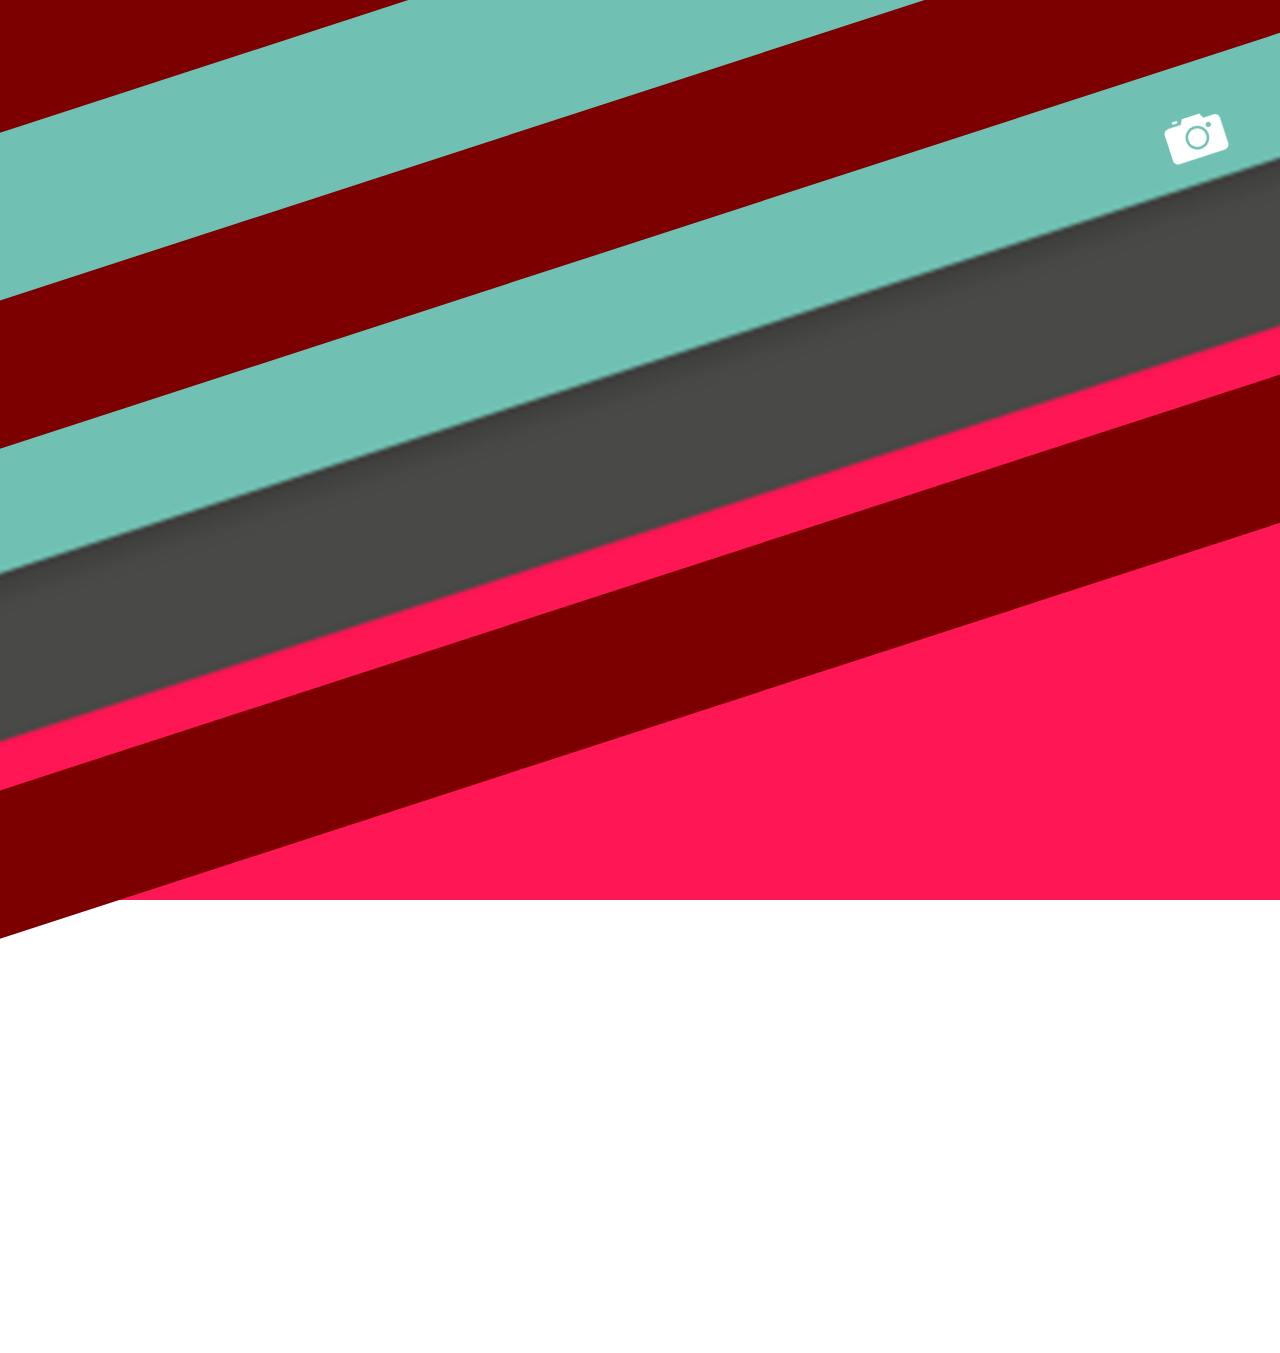
<file: index.html>
<!DOCTYPE html>
<html lang="en">

<head>
    <meta charset="UTF-8">
    
    <meta name="viewport" content="width=device-width, initial-scale=1.0">
    <meta http-equiv="X-UA-Compatible" content="ie=edge">
    <!--<link href="css/bootstrap.min.css" rel="stylesheet"/>-->
    
    <link rel="stylesheet" type="text/css" href="style.css">
    <title> Language Translator Mobile App</title>
    
</head>  

<body>
    <div class="content">
        <div class="homescrn wrapper">
            <div class="block" id="block-themes">
                <div class="img-wrapper" id="imgwrapper-themes">
                    <img src="images/themes.png">
                </div>
            </div>
            <div class="block" id="mainbtns">
                <div class="img-wrapper" id="imgwrapper-camera">
                    <img src="images/camera.png">
                </div>
            </div>
            <div class="block" id="mainbtns">
                <div class="img-wrapper" id="imgwrapper-rec">
                    <img src="images/rec.png">
                </div>
            </div>
            <div class="block" id="block-settings">
                <div class="img-wrapper" id="imgwrapper-settings">
                    <img src="images/settings.png">
                </div>
            </div>
        </div>
        <div class="wrapper clickablearea">
            <div class="layout">
                <div class="block blue"></div><br>
                <a href="translationscrn.html"><div class="block green"></div></a><br>
                <a href="translationscrn.html"><div class="block red"></div></a><br>
                <div class="block blue"></div>
            </div>
        </div>
    </div>

   
    <script src="https://code.jquery.com/jquery-3.2.1.min.js"></script>
<!--
    <script src="js/bootstrap.min.js"></script>
-->
    
</body>
</html>
</file>
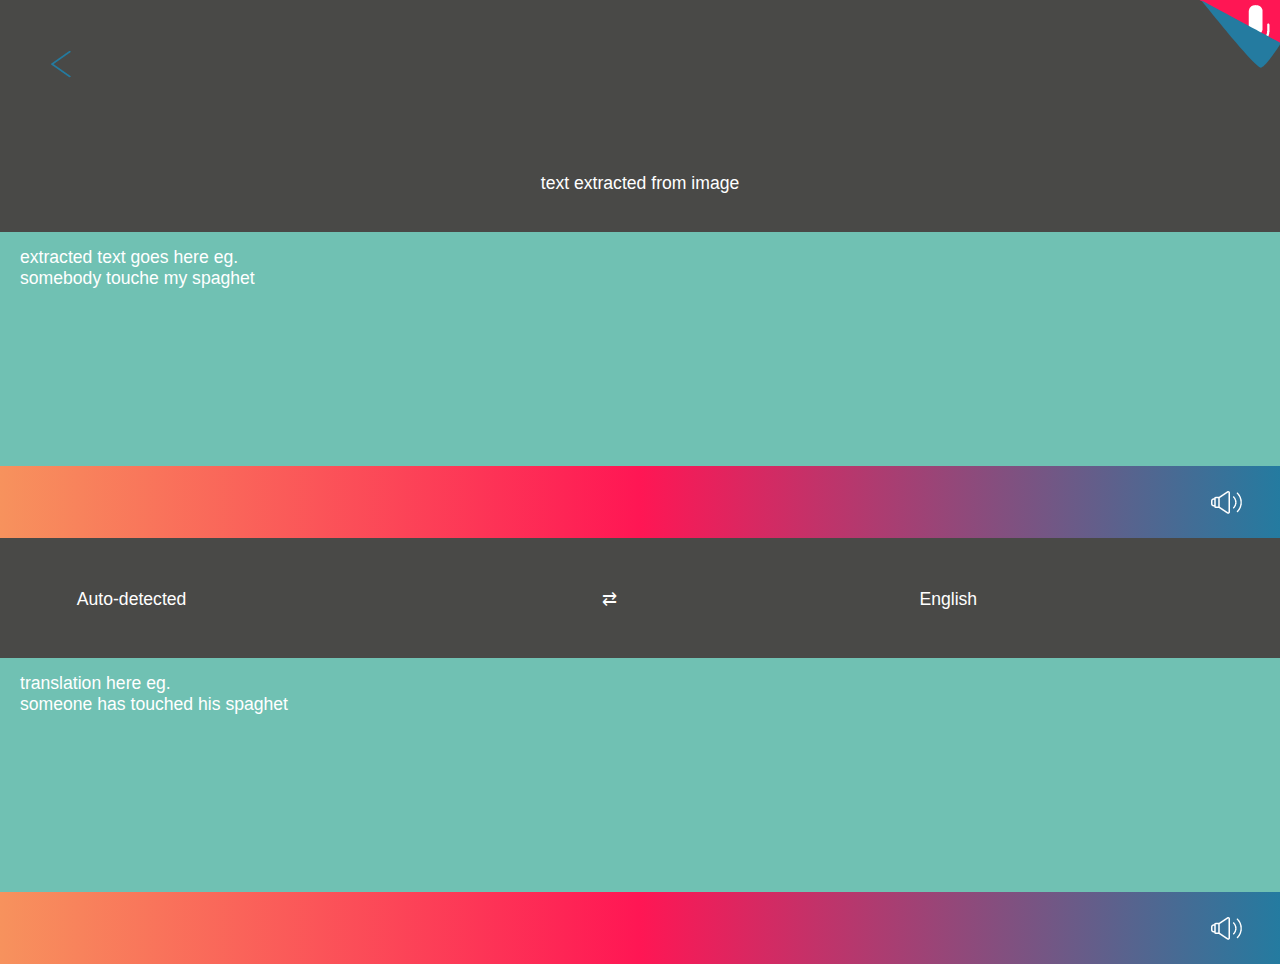
<file: translationscrn.html>
<!DOCTYPE html>
<html lang="en">

<head>
    <meta charset="UTF-8">
    
    <meta name="viewport" content="width=device-width, initial-scale=1.0">
    <meta http-equiv="X-UA-Compatible" content="ie=edge">
    <!--<link href="css/bootstrap.min.css" rel="stylesheet"/>-->
    
    <link rel="stylesheet" type="text/css" href="style.css">
    <title> Language Translator Mobile App</title>

</head> 

<body>
    <div class="content grey">
        <a href="index.html"><img src="images/back.png" id="backbtn"></a>
        <a href="index.html"><img src="images/homebtn.png" id="homebtn"></a>
        <p id="txtimg">text extracted from image</p>
        <div class="textarea">
            <!-- extracted text goes to p#extractedtext -->
            <p class="translatortxt" id="extractedtext">extracted text goes here eg. <br>somebody touche my spaghet</p>
        </div>
        <div class="replayaudiobg">
            <img src="images/replayaudio.png" class="replayaudio">
        </div>
        <div class="flexbox">
            <p id="txtautodetect">Auto-detected</p><p id="translateunicode">⇄</p><p id="language">English</p>
        </div>
        <div class="textarea">
            <!-- translated text goes to p#translatedtext -->
            <p class="translatortxt" id="translatedtext">
                translation here eg. <br>
                someone has touched his spaghet
            </p>
        </div>
        <div class="replayaudiobg">
            <img src="images/replayaudio.png" class="replayaudio">
        </div>
    </div>
   
    <script src="https://code.jquery.com/jquery-3.2.1.min.js"></script>
<!--
    <script src="js/bootstrap.min.js"></script>
-->
    
</body>
</html>
</file>
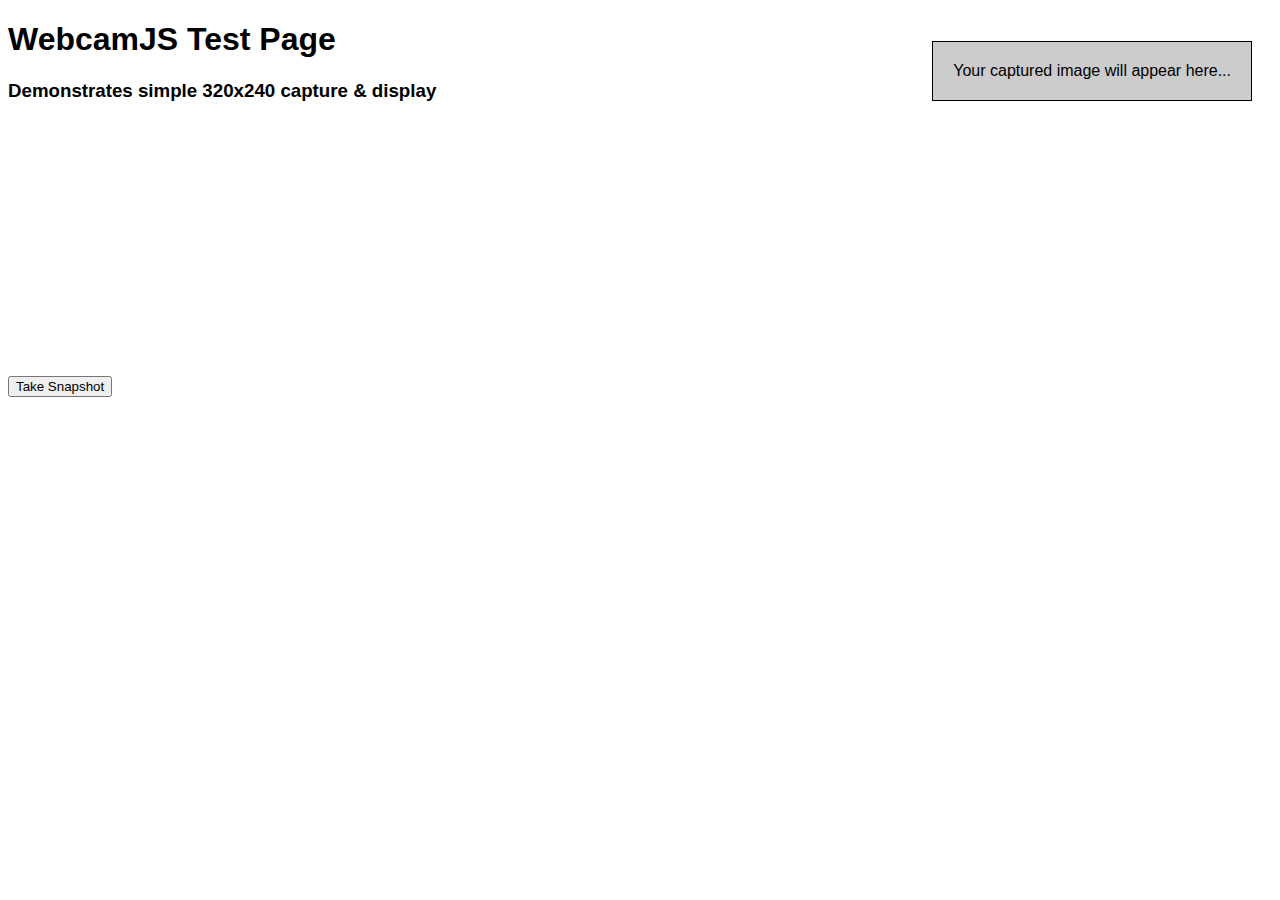
<file: webcamjs-master/demos/basic.html>
<!doctype html>

<html lang="en">
<head>
	<meta http-equiv="Content-Type" content="text/html; charset=utf-8">
	<title>WebcamJS Test Page</title>
	<style type="text/css">
		body { font-family: Helvetica, sans-serif; }
		h2, h3 { margin-top:0; }
		form { margin-top: 15px; }
		form > input { margin-right: 15px; }
		#results { float:right; margin:20px; padding:20px; border:1px solid; background:#ccc; }
	</style>
</head>
<body>
	<div id="results">Your captured image will appear here...</div>
	
	<h1>WebcamJS Test Page</h1>
	<h3>Demonstrates simple 320x240 capture &amp; display</h3>
	
	<div id="my_camera"></div>
	
	<!-- First, include the Webcam.js JavaScript Library -->
	<script type="text/javascript" src="../webcam.min.js"></script>
	
	<!-- Configure a few settings and attach camera -->
	<script language="JavaScript">
		Webcam.set({
			width: 320,
			height: 240,
			image_format: 'jpeg',
			jpeg_quality: 90
		});
		Webcam.attach( '#my_camera' );
	</script>
	
	<!-- A button for taking snaps -->
	<form>
		<input type=button value="Take Snapshot" onClick="take_snapshot()">
	</form>
	
	<!-- Code to handle taking the snapshot and displaying it locally -->
	<script language="JavaScript">
		function take_snapshot() {
			// take snapshot and get image data
			Webcam.snap( function(data_uri) {
				// display results in page
				document.getElementById('results').innerHTML = 
					'<h2>Here is your image:</h2>' + 
					'<img src="'+data_uri+'"/>';
			} );
		}
	</script>
	
</body>
</html>
</file>
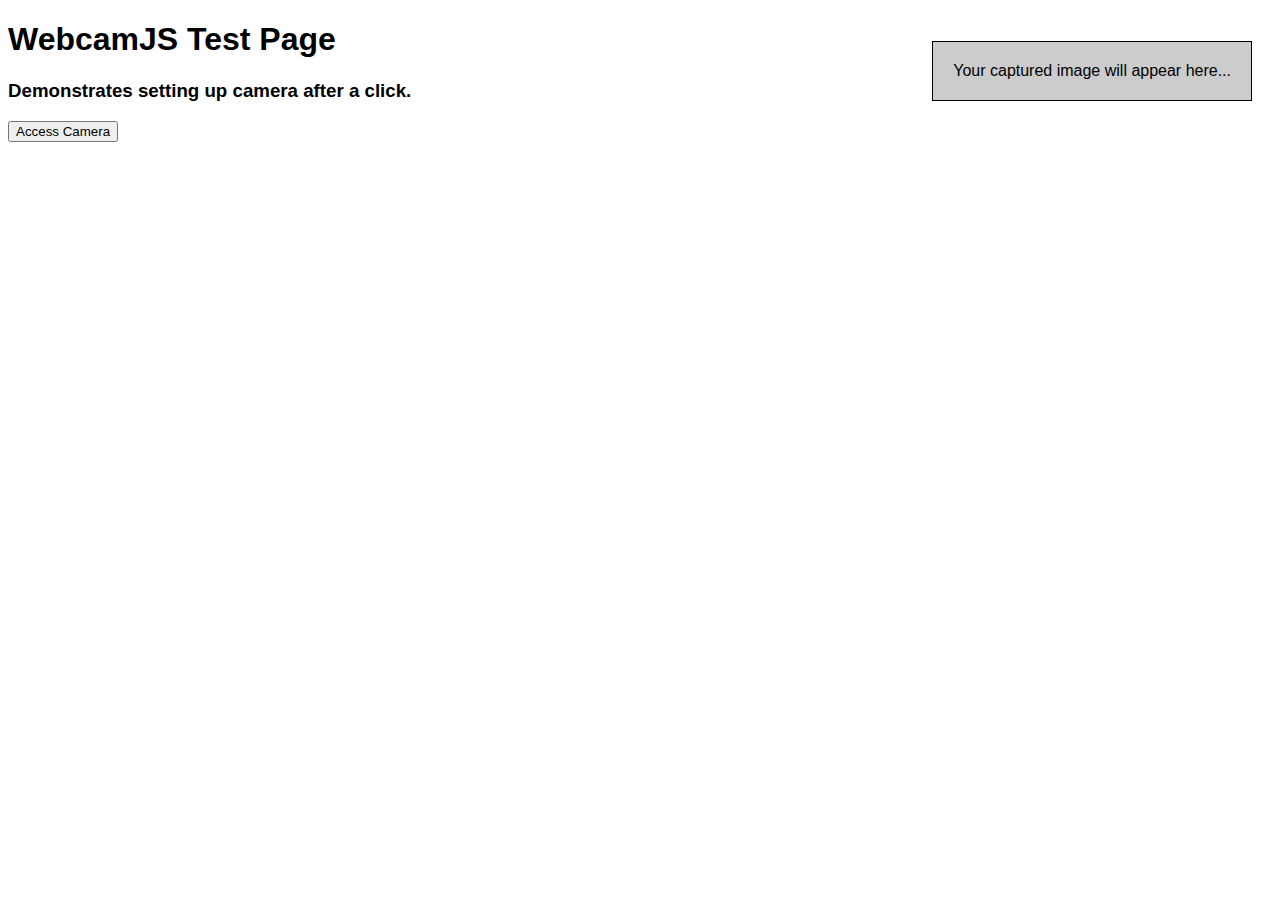
<file: webcamjs-master/demos/click-to-run.html>
<!doctype html>

<html lang="en">
<head>
	<meta http-equiv="Content-Type" content="text/html; charset=utf-8">
	<title>WebcamJS Test Page</title>
	<style type="text/css">
		body { font-family: Helvetica, sans-serif; }
		h2, h3 { margin-top:0; }
		form { margin-top: 15px; }
		form > input { margin-right: 15px; }
		#results { float:right; margin:20px; padding:20px; border:1px solid; background:#ccc; }
	</style>
</head>
<body>
	<div id="results">Your captured image will appear here...</div>
	
	<h1>WebcamJS Test Page</h1>
	<h3>Demonstrates setting up camera after a click.</h3>
	
	<div id="my_camera"></div>
	
	<!-- First, include the Webcam.js JavaScript Library -->
	<script src="//code.jquery.com/jquery-2.1.4.min.js"></script>
	<script type="text/javascript" src="../webcam.min.js"></script>
	
	<!-- Configure a few settings and attach camera -->
	<script language="JavaScript">
		Webcam.set({
			width: 320,
			height: 240,
			image_format: 'jpeg',
			jpeg_quality: 90
		});
	</script>
	
	<!-- A button for taking snaps -->
	<form>
		<input type="button" value="Access Camera" onClick="setup(); $(this).hide().next().show();">
		<input type="button" value="Take Snapshot" onClick="take_snapshot()" style="display:none">
	</form>
	
	<!-- Code to handle taking the snapshot and displaying it locally -->
	<script language="JavaScript">
		function setup() {
			Webcam.reset();
			Webcam.attach( '#my_camera' );
		}
		
		function take_snapshot() {
			// take snapshot and get image data
			Webcam.snap( function(data_uri) {
				// display results in page
				document.getElementById('results').innerHTML = 
					'<h2>Here is your image:</h2>' + 
					'<img src="'+data_uri+'"/>';
			} );
		}
	</script>
	
</body>
</html>
</file>
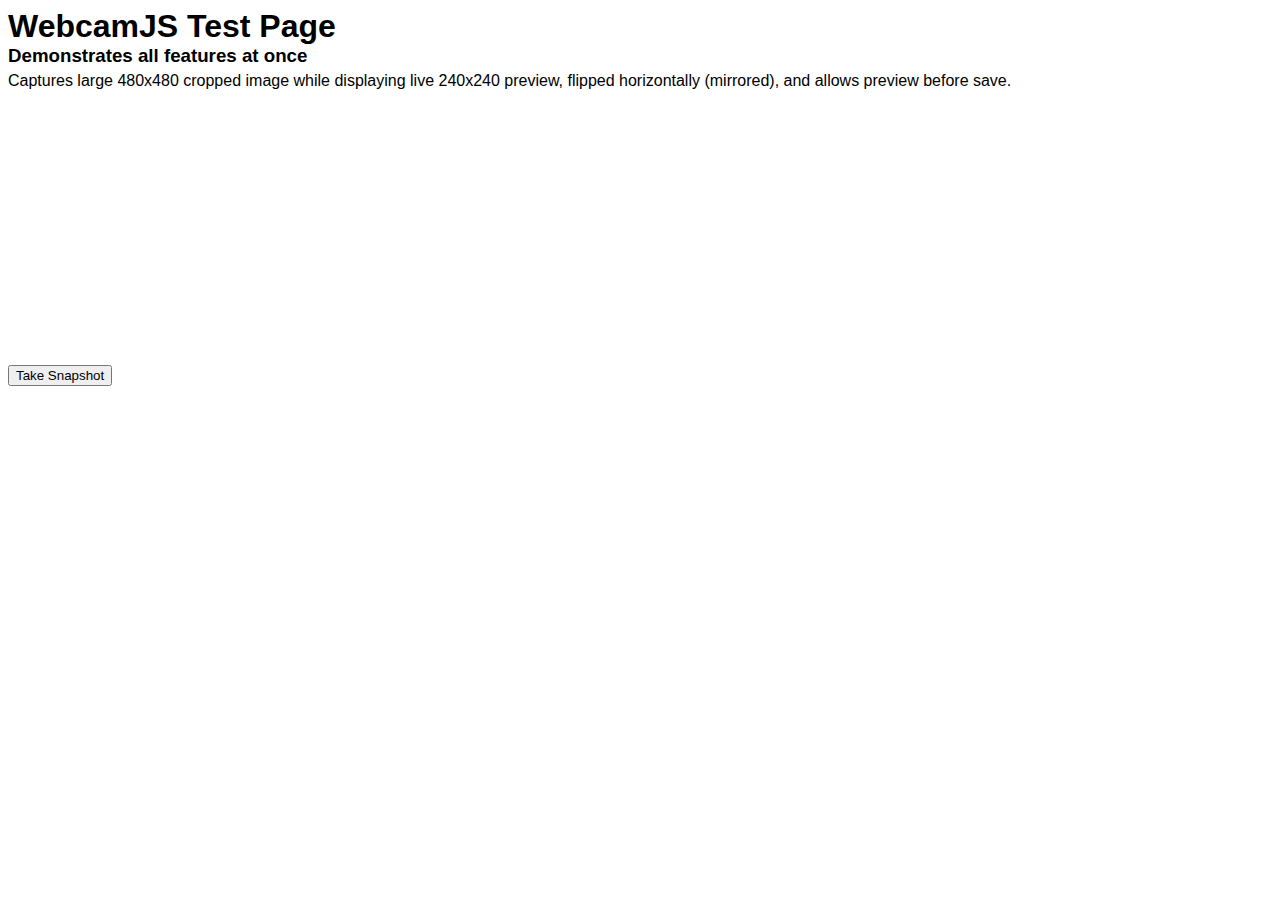
<file: webcamjs-master/demos/combo.html>
<!doctype html>

<html lang="en">
<head>
	<meta http-equiv="Content-Type" content="text/html; charset=utf-8">
	<title>WebcamJS Test Page</title>
	<style type="text/css">
		body { font-family: Helvetica, sans-serif; }
		h1, h2, h3 { margin-top:0; margin-bottom:0; }
		form { margin-top: 15px; }
		form input { margin-right: 15px; }
		#results { display:inline-block; margin:20px; padding:20px; border:1px solid; background:#ccc; }
	</style>
</head>
<body>
	
	<h1>WebcamJS Test Page</h1>
	<h3>Demonstrates all features at once</h3>
	<div style="margin-top:5px; margin-bottom:20px;">Captures large 480x480 cropped image while displaying live 240x240 preview, flipped horizontally (mirrored), and allows preview before save.</div>
	
	<div id="my_photo_booth">
		<div id="my_camera"></div>
		
		<!-- First, include the Webcam.js JavaScript Library -->
		<script type="text/javascript" src="../webcam.min.js"></script>
		
		<!-- Configure a few settings and attach camera -->
		<script language="JavaScript">
			Webcam.set({
				// live preview size
				width: 320,
				height: 240,
				
				// device capture size
				dest_width: 640,
				dest_height: 480,
				
				// final cropped size
				crop_width: 480,
				crop_height: 480,
				
				// format and quality
				image_format: 'jpeg',
				jpeg_quality: 90,
				
				// flip horizontal (mirror mode)
				flip_horiz: true
			});
			Webcam.attach( '#my_camera' );
		</script>
		
		<!-- A button for taking snaps -->
		<form>
			<div id="pre_take_buttons">
				<!-- This button is shown before the user takes a snapshot -->
				<input type=button value="Take Snapshot" onClick="preview_snapshot()">
			</div>
			<div id="post_take_buttons" style="display:none">
				<!-- These buttons are shown after a snapshot is taken -->
				<input type=button value="&lt; Take Another" onClick="cancel_preview()">
				<input type=button value="Save Photo &gt;" onClick="save_photo()" style="font-weight:bold;">
			</div>
		</form>
	</div>
	
	<div id="results" style="display:none">
		<!-- Your captured image will appear here... -->
	</div>
	
	<!-- Code to handle taking the snapshot and displaying it locally -->
	<script language="JavaScript">
		// preload shutter audio clip
		var shutter = new Audio();
		shutter.autoplay = false;
		shutter.src = navigator.userAgent.match(/Firefox/) ? 'shutter.ogg' : 'shutter.mp3';
		
		function preview_snapshot() {
			// play sound effect
			try { shutter.currentTime = 0; } catch(e) {;} // fails in IE
			shutter.play();
			
			// freeze camera so user can preview current frame
			Webcam.freeze();
			
			// swap button sets
			document.getElementById('pre_take_buttons').style.display = 'none';
			document.getElementById('post_take_buttons').style.display = '';
		}
		
		function cancel_preview() {
			// cancel preview freeze and return to live camera view
			Webcam.unfreeze();
			
			// swap buttons back to first set
			document.getElementById('pre_take_buttons').style.display = '';
			document.getElementById('post_take_buttons').style.display = 'none';
		}
		
		function save_photo() {
			// actually snap photo (from preview freeze) and display it
			Webcam.snap( function(data_uri) {
				// display results in page
				document.getElementById('results').innerHTML = 
					'<h2>Here is your large, cropped image:</h2>' + 
					'<img src="'+data_uri+'"/><br/></br>' + 
					'<a href="'+data_uri+'" target="_blank">Open image in new window...</a>';
				
				// shut down camera, stop capturing
				Webcam.reset();
				
				// show results, hide photo booth
				document.getElementById('results').style.display = '';
				document.getElementById('my_photo_booth').style.display = 'none';
			} );
		}
	</script>
	
</body>
</html>
</file>
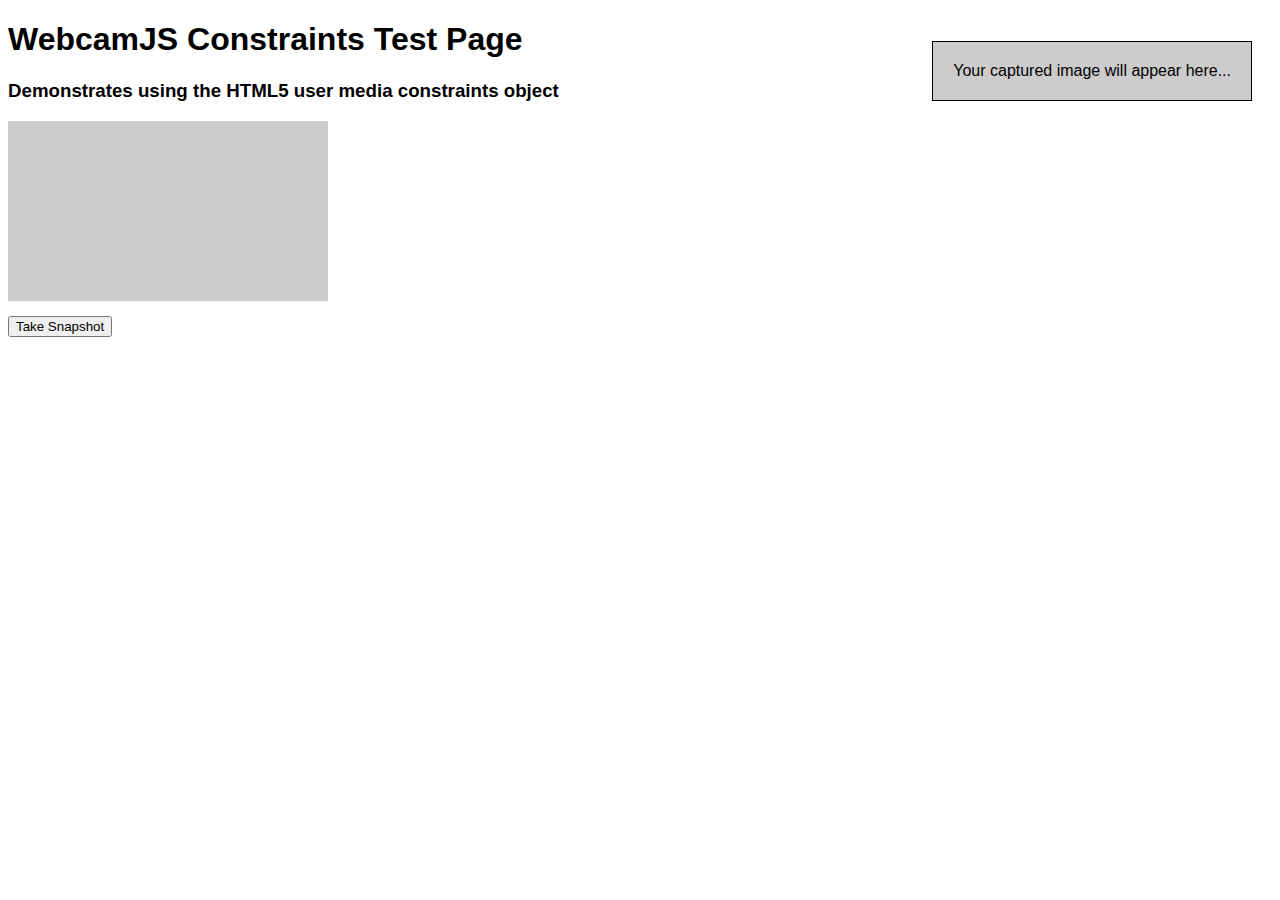
<file: webcamjs-master/demos/constraints.html>
<!doctype html>

<html lang="en">
<head>
	<meta http-equiv="Content-Type" content="text/html; charset=utf-8">
	<title>WebcamJS Constraints Test Page</title>
	<style type="text/css">
		body { font-family: Helvetica, sans-serif; }
		h2, h3 { margin-top:0; }
		form { margin-top: 15px; }
		form > input { margin-right: 15px; }
		#my_camera { background: #ccc; }
		#results { float:right; margin:20px; padding:20px; border:1px solid; background:#ccc; }
	</style>
</head>
<body>
	<div id="results">Your captured image will appear here...</div>
	
	<h1>WebcamJS Constraints Test Page</h1>
	<h3>Demonstrates using the HTML5 user media constraints object</h3>
	
	<div id="my_camera"></div>
	
	<!-- First, include the Webcam.js JavaScript Library -->
	<script type="text/javascript" src="../webcam.min.js"></script>
	
	<!-- Configure a few settings and attach camera -->
	<script language="JavaScript">
		Webcam.set({
			width: 320,
			height: 180,
			image_format: 'jpeg',
			jpeg_quality: 90,
			constraints: {
				width: 320, // { exact: 320 },
				height: 180, // { exact: 180 },
				facingMode: 'user',
				frameRate: 30
			}
		});
		Webcam.attach( '#my_camera' );
	</script>
	
	<!-- A button for taking snaps -->
	<form>
		<input type=button value="Take Snapshot" onClick="take_snapshot()">
	</form>
	
	<!-- Code to handle taking the snapshot and displaying it locally -->
	<script language="JavaScript">
		function take_snapshot() {
			// take snapshot and get image data
			Webcam.snap( function(data_uri) {
				// display results in page
				document.getElementById('results').innerHTML = 
					'<h2>Here is your image:</h2>' + 
					'<img src="'+data_uri+'"/>';
			} );
		}
	</script>
	
</body>
</html>
</file>
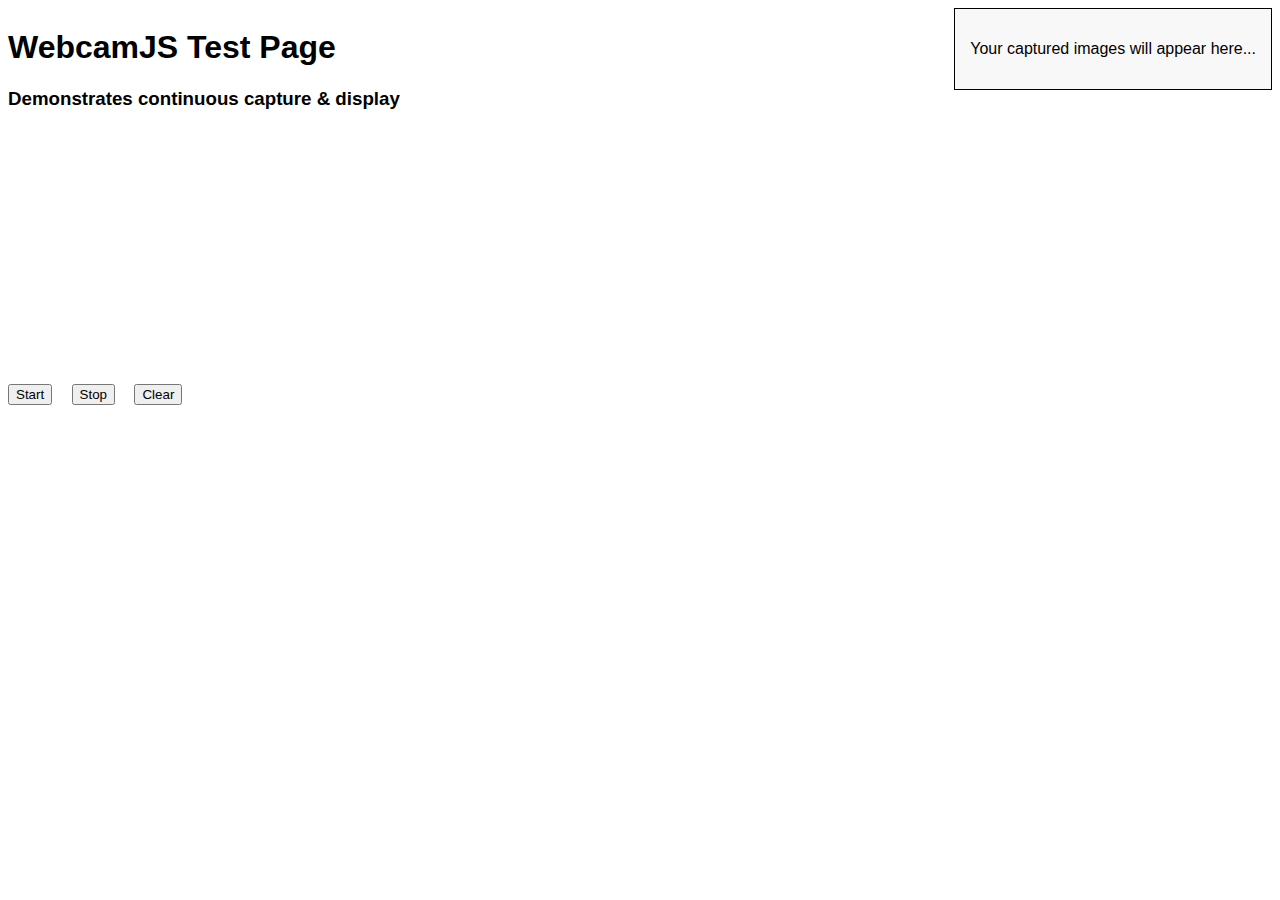
<file: webcamjs-master/demos/continuous.html>
<!doctype html>

<html lang="en">
<head>
	<meta http-equiv="Content-Type" content="text/html; charset=utf-8">
	<title>WebcamJS Test Page</title>
	<style type="text/css">
		body { font-family: Helvetica, sans-serif; }
		h2, h3 { margin-top:0; }
		form { margin-top: 15px; }
		form > input { margin-right: 15px; }
		#results { float:right; padding:15px; border:1px solid; background:#f8f8f8; }
		#results > img { width: 160px; height: 120px; }
		
		.left { float: left; }
		.right { float: right; }
		.half { width: 50%; }
	</style>
</head>
<body>	
	<div class="left">
		<h1>WebcamJS Test Page</h1>
		<h3>Demonstrates continuous capture &amp; display</h3>
		
		<div id="my_camera"></div>
		
		<!-- A button for taking snaps -->
		<form>
			<input type="button" value="Start" onClick="start_snapping()">
			<input type="button" value="Stop" onClick="stop_snapping()">
			<input type="button" value="Clear" onClick="erase_snaps()">
		</form>
	</div>
	
	<div class="right half">
		<div id="results"><p>Your captured images will appear here...</p></div>
	</div>
	
	<!-- First, include the Webcam.js JavaScript Library -->
	<script type="text/javascript" src="../webcam.min.js"></script>
	
	<!-- Configure a few settings and attach camera -->
	<script language="JavaScript">
		Webcam.set({
			width: 320,
			height: 240,
			image_format: 'jpeg',
			jpeg_quality: 90
		});
		Webcam.attach( '#my_camera' );
	</script>
	
	<!-- Code to handle taking the snapshot and displaying it locally -->
	<script language="JavaScript">
		var timer = null;
		
		function take_snapshot() {
			// take snapshot and get image data
			Webcam.snap( function(data_uri) {
				// display results in page
				var img = new Image();
				img.src = data_uri;
				
				document.getElementById('results').appendChild( img );
			} );
		}
		
		function start_snapping() {
			if (!timer) {
				take_snapshot();
				timer = setInterval( take_snapshot, 250 );
			}
		}
		
		function stop_snapping() {
			if (timer) {
				clearTimeout( timer );
				timer = null;
			}
		}
		
		function erase_snaps() {
			document.getElementById('results').innerHTML = '';
		}
	</script>
	
</body>
</html>
</file>
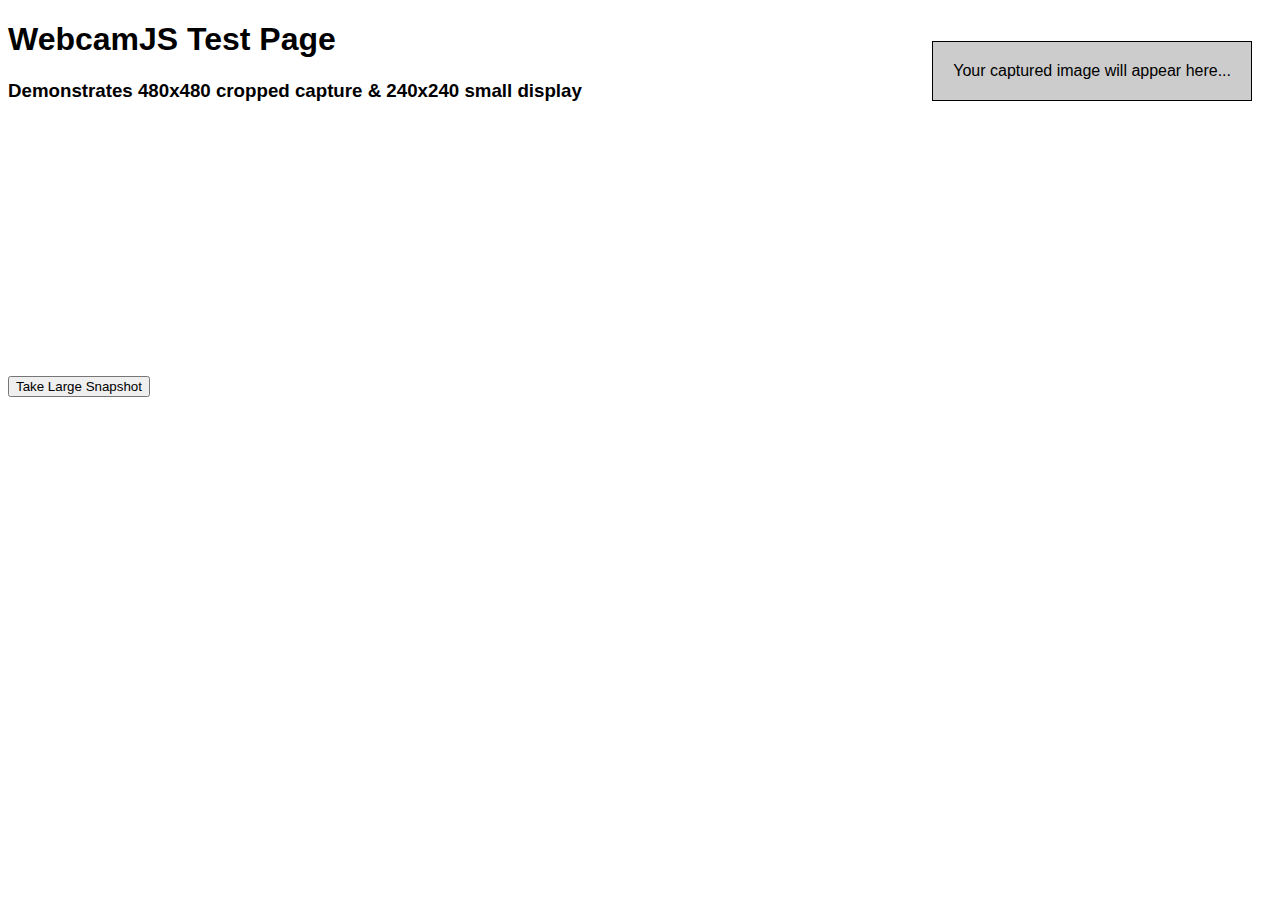
<file: webcamjs-master/demos/crop-large.html>
<!doctype html>

<html lang="en">
<head>
	<meta http-equiv="Content-Type" content="text/html; charset=utf-8">
	<title>WebcamJS Test Page</title>
	<style type="text/css">
		body { font-family: Helvetica, sans-serif; }
		h2, h3 { margin-top:0; }
		form { margin-top: 15px; }
		form > input { margin-right: 15px; }
		#results { float:right; margin:20px; padding:20px; border:1px solid; background:#ccc; }
	</style>
</head>
<body>
	<div id="results">Your captured image will appear here...</div>
	
	<h1>WebcamJS Test Page</h1>
	<h3>Demonstrates 480x480 cropped capture &amp; 240x240 small display</h3>
	
	<div id="my_camera"></div>
	
	<!-- First, include the Webcam.js JavaScript Library -->
	<script type="text/javascript" src="../webcam.min.js"></script>
	
	<!-- Configure a few settings and attach camera -->
	<script language="JavaScript">
		Webcam.set({
			// live preview size
			width: 320,
			height: 240,
			
			// device capture size
			dest_width: 640,
			dest_height: 480,
			
			// final cropped size
			crop_width: 480,
			crop_height: 480,
			
			// format and quality
			image_format: 'jpeg',
			jpeg_quality: 90
		});
		
		Webcam.attach( '#my_camera' );
	</script>
	
	<!-- A button for taking snaps -->
	<form>
		<input type=button value="Take Large Snapshot" onClick="take_snapshot()">
	</form>
	
	<!-- Code to handle taking the snapshot and displaying it locally -->
	<script language="JavaScript">
		function take_snapshot() {
			// take snapshot and get image data
			Webcam.snap( function(data_uri) {
				// display results in page
				document.getElementById('results').innerHTML = 
					'<h2>Here is your large image:</h2>' + 
					'<img src="'+data_uri+'"/>';
			} );
		}
	</script>
	
</body>
</html>
</file>
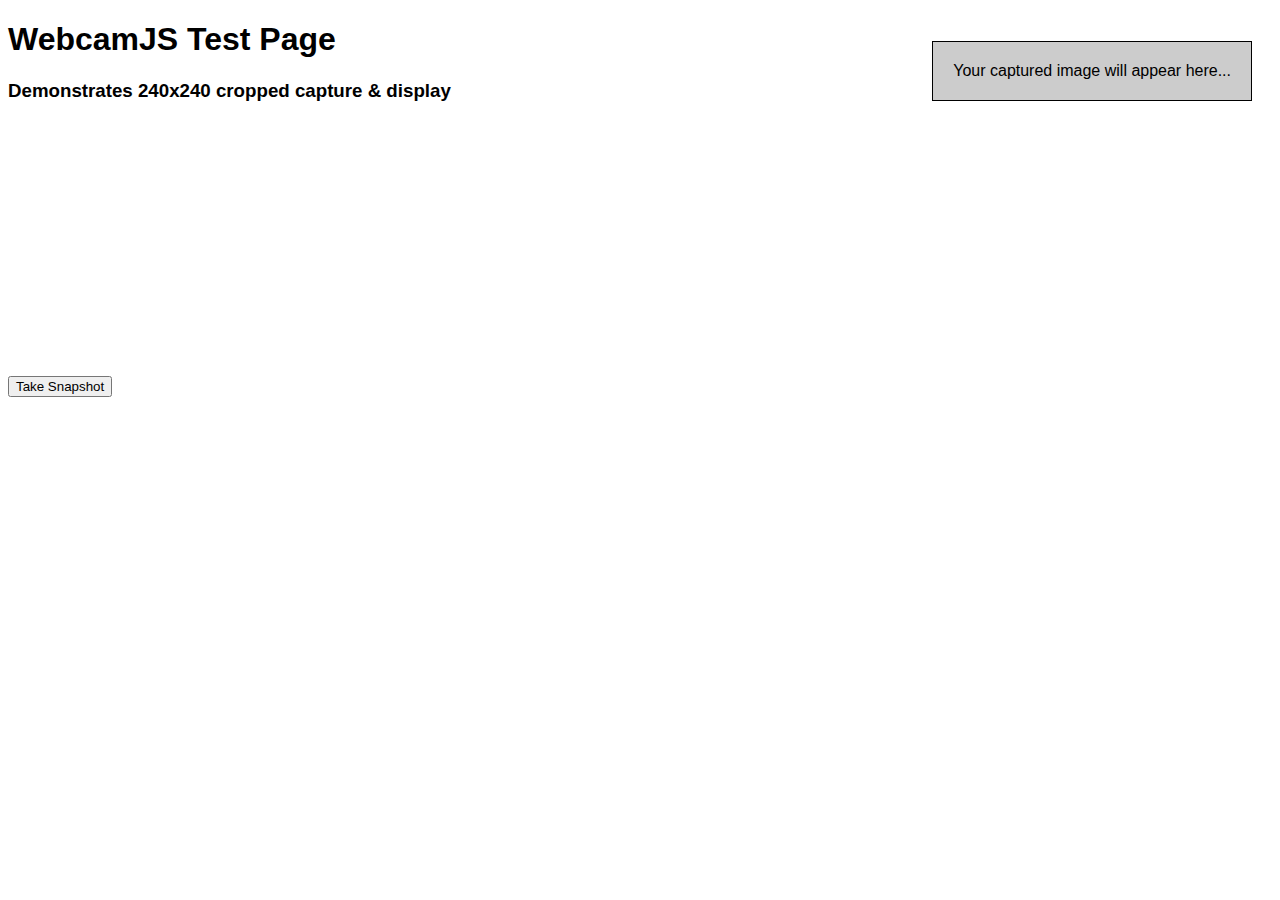
<file: webcamjs-master/demos/crop.html>
<!doctype html>

<html lang="en">
<head>
	<meta http-equiv="Content-Type" content="text/html; charset=utf-8">
	<title>WebcamJS Test Page</title>
	<style type="text/css">
		body { font-family: Helvetica, sans-serif; }
		h2, h3 { margin-top:0; }
		form { margin-top: 15px; }
		form > input { margin-right: 15px; }
		#results { float:right; margin:20px; padding:20px; border:1px solid; background:#ccc; }
	</style>
</head>
<body>
	<div id="results">Your captured image will appear here...</div>
	
	<h1>WebcamJS Test Page</h1>
	<h3>Demonstrates 240x240 cropped capture &amp; display</h3>
	
	<div id="my_camera"></div>
	
	<!-- First, include the Webcam.js JavaScript Library -->
	<script type="text/javascript" src="../webcam.min.js"></script>
	
	<!-- Configure a few settings and attach camera -->
	<script language="JavaScript">
		Webcam.set({
			// live preview size
			width: 320,
			height: 240,
			
			// device capture size
			dest_width: 320,
			dest_height: 240,
			
			// final cropped size
			crop_width: 240,
			crop_height: 240,
			
			// format and quality
			image_format: 'jpeg',
			jpeg_quality: 90
		});
		
		Webcam.attach( '#my_camera' );
	</script>
	
	<!-- A button for taking snaps -->
	<form>
		<input type=button value="Take Snapshot" onClick="take_snapshot()">
	</form>
	
	<!-- Code to handle taking the snapshot and displaying it locally -->
	<script language="JavaScript">
		function take_snapshot() {
			// take snapshot and get image data
			Webcam.snap( function(data_uri) {
				// display results in page
				document.getElementById('results').innerHTML = 
					'<h2>Here is your image:</h2>' + 
					'<img src="'+data_uri+'"/>';
			} );
		}
	</script>
	
</body>
</html>
</file>
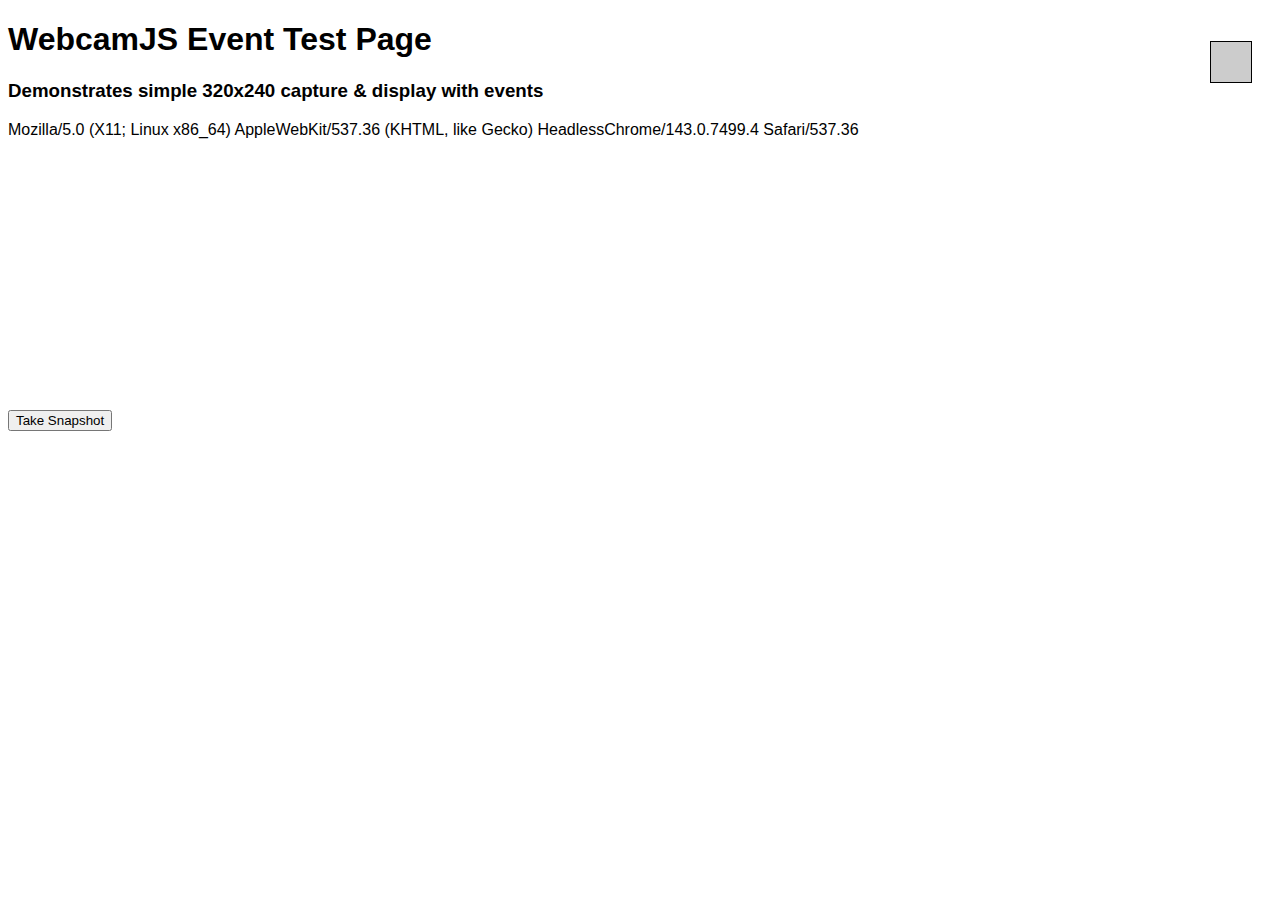
<file: webcamjs-master/demos/events.html>
<!doctype html>

<html lang="en">
<head>
	<meta http-equiv="Content-Type" content="text/html; charset=utf-8">
	<title>WebcamJS Event Test Page</title>
	<style type="text/css">
		body { font-family: Helvetica, sans-serif; }
		h2, h3 { margin-top:0; }
		form { margin-top: 15px; }
		form > input { margin-right: 15px; }
		#results { float:right; margin:20px; padding:20px; border:1px solid; background:#ccc; }
	</style>
</head>
<body>
	<div id="results"></div>
	
	<h1>WebcamJS Event Test Page</h1>
	<h3>Demonstrates simple 320x240 capture &amp; display with events</h3>
	<p><script> document.write(navigator.userAgent); </script></p>
	
	<div id="my_camera"></div>
	
	<!-- First, include the Webcam.js JavaScript Library -->
	<script type="text/javascript" src="../webcam.min.js"></script>
	
	<!-- Configure a few settings and attach camera -->
	<script language="JavaScript">
		Webcam.set({
			width: 320,
			height: 240,
			image_format: 'jpeg',
			jpeg_quality: 90
		});
		
		Webcam.on( 'load', function() {
			document.getElementById('results').innerHTML += '<p><b>EVENT FIRED:</b> Library loaded.</p>';
		} );
		Webcam.on( 'live', function() {
			document.getElementById('results').innerHTML += '<p><b>EVENT FIRED:</b> Camera is live.</p>';
		} );
		
		Webcam.attach( '#my_camera' );
	</script>
	
	<!-- A button for taking snaps -->
	<form>
		<input type=button value="Take Snapshot" onClick="take_snapshot()">
	</form>
	
	<!-- Code to handle taking the snapshot and displaying it locally -->
	<script language="JavaScript">
		function take_snapshot() {
			// take snapshot and get image data
			Webcam.snap( function(data_uri) {
				// display results in page
				document.getElementById('results').innerHTML = 
					'<h2>Here is your image:</h2>' + 
					'<img src="'+data_uri+'"/>';
			} );
		}
	</script>
	
</body>
</html>
</file>
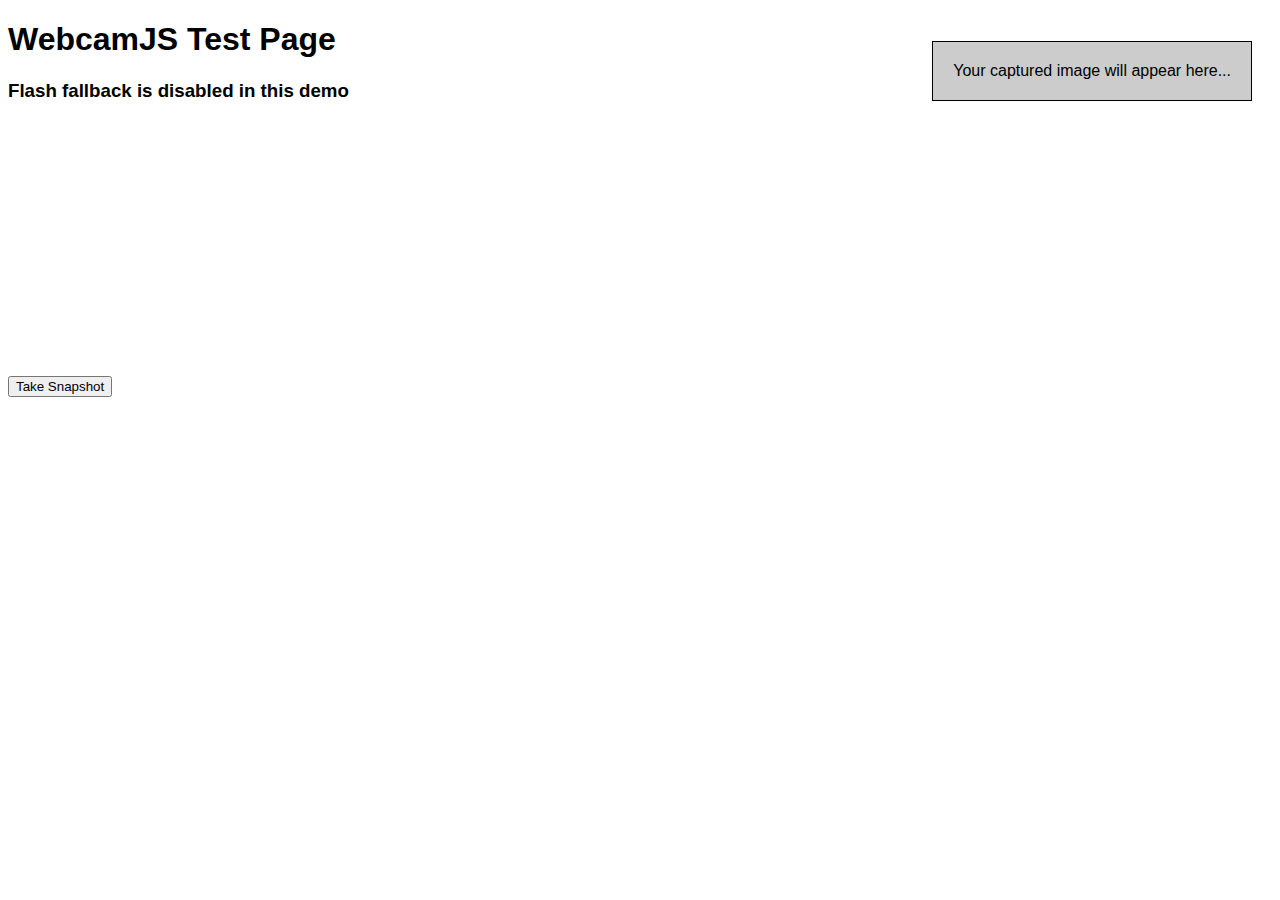
<file: webcamjs-master/demos/flash-disabled.html>
<!doctype html>

<html lang="en">
<head>
	<meta http-equiv="Content-Type" content="text/html; charset=utf-8">
	<title>WebcamJS Test Page - Flash Disabled</title>
	<style type="text/css">
		body { font-family: Helvetica, sans-serif; }
		h2, h3 { margin-top:0; }
		form { margin-top: 15px; }
		form > input { margin-right: 15px; }
		#results { float:right; margin:20px; padding:20px; border:1px solid; background:#ccc; }
	</style>
</head>
<body>
	<div id="results">Your captured image will appear here...</div>
	
	<h1>WebcamJS Test Page</h1>
	<h3>Flash fallback is disabled in this demo</h3>
	
	<div id="my_camera"></div>
	
	<!-- First, include the Webcam.js JavaScript Library -->
	<script type="text/javascript" src="../webcam.min.js"></script>
	
	<!-- Configure a few settings and attach camera -->
	<script language="JavaScript">
		Webcam.set({
			width: 320,
			height: 240,
			image_format: 'jpeg',
			jpeg_quality: 90,
			enable_flash: false
		});
		Webcam.attach( '#my_camera' );
	</script>
	
	<!-- A button for taking snaps -->
	<form>
		<input type=button value="Take Snapshot" onClick="take_snapshot()">
	</form>
	
	<!-- Code to handle taking the snapshot and displaying it locally -->
	<script language="JavaScript">
		function take_snapshot() {
			// take snapshot and get image data
			Webcam.snap( function(data_uri) {
				// display results in page
				document.getElementById('results').innerHTML = 
					'<h2>Here is your image:</h2>' + 
					'<img src="'+data_uri+'"/>';
			} );
		}
	</script>
	
</body>
</html>
</file>
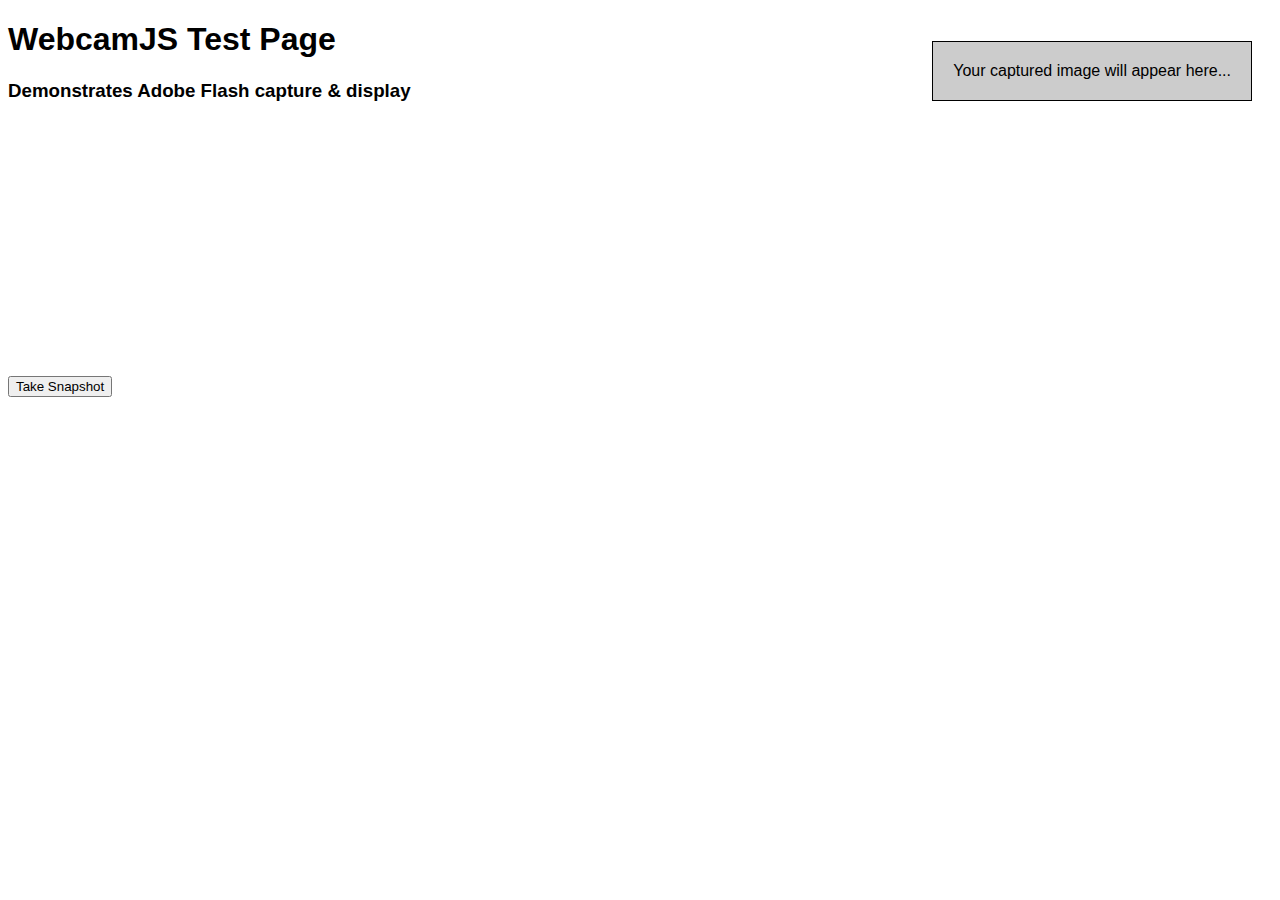
<file: webcamjs-master/demos/flash.html>
<!doctype html>

<html lang="en">
<head>
	<meta http-equiv="Content-Type" content="text/html; charset=utf-8">
	<title>WebcamJS Test Page</title>
	<style type="text/css">
		body { font-family: Helvetica, sans-serif; }
		h2, h3 { margin-top:0; }
		form { margin-top: 15px; }
		form > input { margin-right: 15px; }
		#results { float:right; margin:20px; padding:20px; border:1px solid; background:#ccc; }
	</style>
</head>
<body>
	<div id="results">Your captured image will appear here...</div>
	
	<h1>WebcamJS Test Page</h1>
	<h3>Demonstrates Adobe Flash capture &amp; display</h3>
	
	<div id="my_camera"></div>
	
	<!-- First, include the Webcam.js JavaScript Library -->
	<script type="text/javascript" src="../webcam.min.js"></script>
	
	<!-- Configure a few settings and attach camera -->
	<script language="JavaScript">
		Webcam.set({
			width: 320,
			height: 240,
			force_flash: true,
			image_format: 'jpeg',
			jpeg_quality: 90
		});
		Webcam.attach( '#my_camera' );
	</script>
	
	<!-- A button for taking snaps -->
	<form>
		<input type=button value="Take Snapshot" onClick="take_snapshot()">
	</form>
	
	<!-- Code to handle taking the snapshot and displaying it locally -->
	<script language="JavaScript">
		function take_snapshot() {
			// take snapshot and get image data
			Webcam.snap( function(data_uri) {
				// display results in page
				document.getElementById('results').innerHTML = 
					'<h2>Here is your image:</h2>' + 
					'<img src="'+data_uri+'"/>';
			} );
		}
	</script>
	
</body>
</html>
</file>
<file: style.css>
body {
    height: 100%;
    margin: 0;
    font-family: -apple-system, BlinkMacSystemFont, "Segoe UI", Roboto, Helvetica, Arial, sans-serif, "Apple Color Emoji", "Segoe UI Emoji", "Segoe UI Symbol";
    color: white;
    font-size: 1.1rem;
    overflow:hidden;
}

.content {
    position: absolute; 
    left: 0; 
    right: 0; 
    margin-left: auto; 
    margin-right: auto; 
    width: 100%; /* Need a specific value to work */
    height: 100%;
}

.content.grey {
    background-color: #494947; /* grey */
}

.homescrn {
    background-image: url(images/bg.png);
    
    /* Center and scale the image */
    background-position: center;
    background-repeat: no-repeat;
    background-size: cover;  
    z-index: 1;
}

.wrapper {
    height: 100%;
    width: 100%;
    
    position: absolute;
    top: 0;
    left: 0;
}

.block {
    height: 25%;
    display: flex;
}

.block#block-settings {
    align-items: flex-end;
    justify-content: flex-end;
}

.block#mainbtns {
    justify-content: center;
}

.img-wrapper {
    transform: scale(0.8, 0.8);
    height: 40%;
}

.img-wrapper#imgwrapper-themes {
    margin-left: 2%;
    margin-top: 2%;
}

.img-wrapper#imgwrapper-camera {
    margin-top: 5%;
}

.img-wrapper#imgwrapper-rec {
    margin-top: 18%;
}

.img-wrapper#imgwrapper-settings {
    margin-right: 2%;
    margin-bottom: 2%;
}

/*                      */
.clickablearea {
    z-index: 100;
}

.layout{
    background-color: rgba(0,0,0,0);
}
.block{
    width: 200%;
    transform-origin: -1% 100%;
    transform:rotate(-18deg);
    margin-bottom: 12%; /* or 9%? */
    margin-top: 0;
}
.block.blue{
    background-color: rgba(125,0,0.9);
    height: 141px;
}
.block.green{
    background-color: rgba(125,0,0.9);
    height: 141px;
    
}
.block.red{
    background-color: rgba(0,0,0,0);
    height: 0px;
}
/*                     */

#backbtn {
    margin-top: 4%;
    margin-left: 4%;
}

#homebtn {
    position: absolute;
    top: 0;
    right: -5px;
}

p#txtimg {
    text-align: center;
    margin: 7% 0 3%;
}

.flexbox {
    display: flex;
    flex-direction: row;
    padding: 4% 0 4%;
}

p#txtautodetect {
    width: 40%;
    margin: 0 1% 0 6%;
    height: 1.1rem;
}

p#translateunicode {
    height: 1.1rem;
    margin: 0;
}

p#language {
    height: 1.1rem;
    margin: 0 auto;
}

div.textarea { 
    background-color: #70C1B3; /* green */
    width: 100%;
    height: 26%;
}

p.translatortxt { /* text within the green boxes */
    margin: 0;
    padding: 15px 20px;
}

.replayaudiobg {
    background: #F7925D; /* for browsers that do not support gradient */
    background-image: -moz-linear-gradient(to right, #F7925D, #FF1654, #247BA0);
    background-image: -o-linear-gradient(to right, #F7925D, #FF1654, #247BA0);
    background-image: -webkit-linear-gradient(to right, #F7925D, #FF1654, #247BA0);
    background-image: linear-gradient(to right, #F7925D, #FF1654, #247BA0);
    display: flex;
    justify-content: flex-end;
    height: 8%;
}

.replayaudio {
    align-self: center;
    margin-right: 3%;
}

#file-input {
    height: 100%;
    width: 100%;
    opacity: 0;
}
</file>
